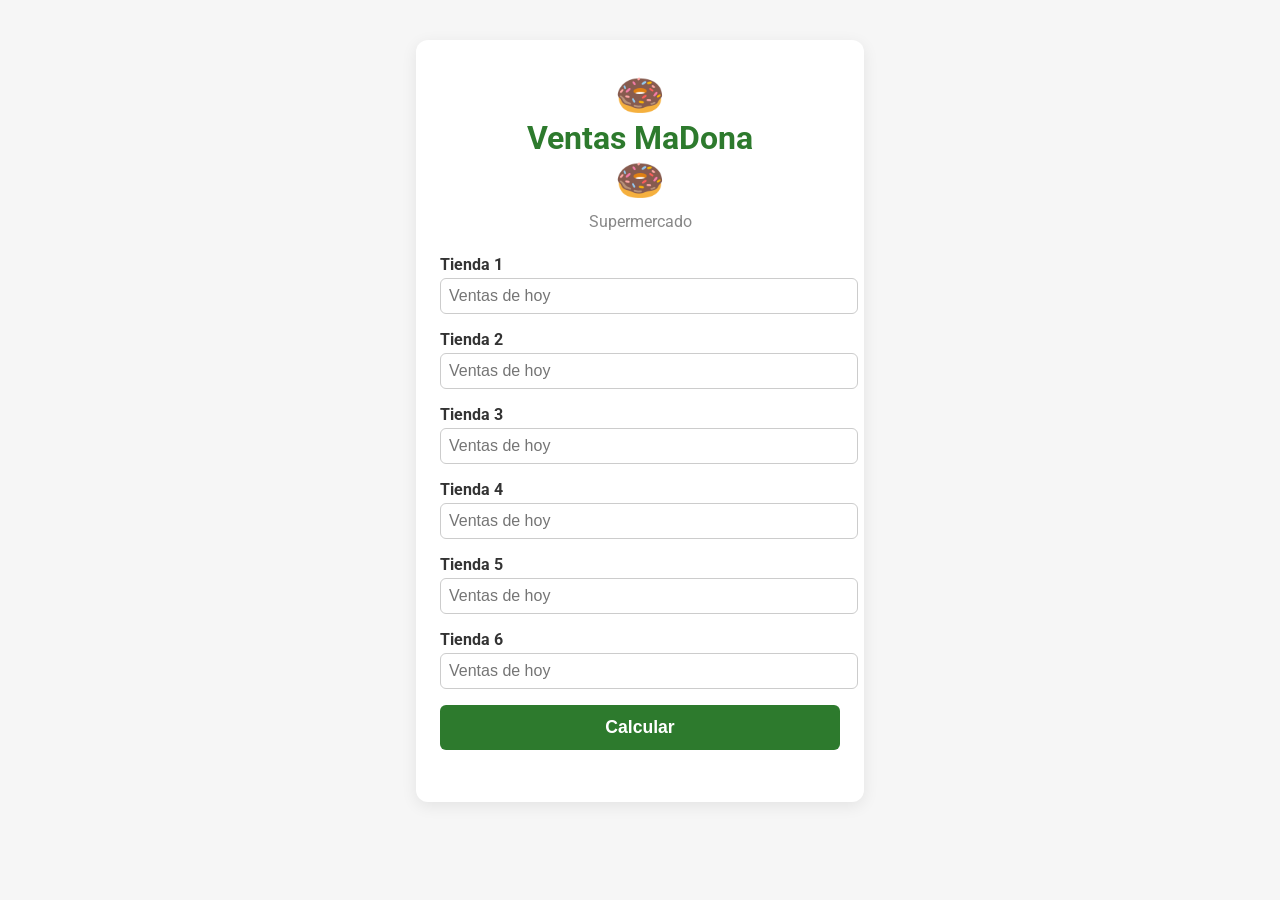
<file: version 1/index.html>
<!DOCTYPE html>
<html lang="es">

<head>
    <meta charset="UTF-8">
    <title>Ventas MaDona Supermercado</title>
    <link href="https://fonts.googleapis.com/css?family=Roboto:400,700&display=swap" rel="stylesheet">
    <style>
        body {
            background: #f6f6f6;
            font-family: 'Roboto', Arial, sans-serif;
            margin: 0;
            padding: 0;
        }

        .container {
            max-width: 400px;
            margin: 40px auto;
            background: #fff;
            border-radius: 12px;
            box-shadow: 0 4px 16px rgba(0, 0, 0, 0.08);
            padding: 32px 24px;
        }

        .header {
            text-align: center;
            margin-bottom: 24px;
        }

        .header h1 {
            font-size: 2rem;
            color: #2d7a2d;
            margin: 0;
        }

        .header span {
            font-size: 2.5rem;
        }

        .ventas-form label {
            font-weight: 700;
            color: #333;
        }

        .ventas-form input[type="number"] {
            width: 100%;
            padding: 8px;
            margin-top: 4px;
            margin-bottom: 16px;
            border: 1px solid #ccc;
            border-radius: 6px;
            font-size: 1rem;
        }

        .ventas-form button {
            width: 100%;
            background: #2d7a2d;
            color: #fff;
            border: none;
            padding: 12px;
            border-radius: 6px;
            font-size: 1.1rem;
            font-weight: bold;
            cursor: pointer;
            transition: background 0.2s;
        }

        .ventas-form button:hover {
            background: #256025;
        }

        #parrafoSalida {
            margin-top: 20px;
            font-size: 1.1rem;
            color: #2d7a2d;
            text-align: center;
        }
    </style>
    <script src="misScripts.js"></script>
</head>

<body>
    <div class="container">
        <div class="header">
            <span>&#127849;</span>
            <h1>Ventas MaDona</h1>
            <span>&#127849;</span>
            <p style="color:#888; margin-top:8px;">Supermercado</p>
        </div>
        <form class="ventas-form" onsubmit="event.preventDefault(); calcular();">
            <label for="ventasTienda1">Tienda 1</label>
            <input type="number" id="ventasTienda1" min="0" placeholder="Ventas de hoy">

            <label for="ventasTienda2">Tienda 2</label>
            <input type="number" id="ventasTienda2" min="0" placeholder="Ventas de hoy">

            <label for="ventasTienda3">Tienda 3</label>
            <input type="number" id="ventasTienda3" min="0" placeholder="Ventas de hoy">

            <label for="ventasTienda4">Tienda 4</label>
            <input type="number" id="ventasTienda4" min="0" placeholder="Ventas de hoy">

            <label for="ventasTienda5">Tienda 5</label>
            <input type="number" id="ventasTienda5" min="0" placeholder="Ventas de hoy">

            <label for="ventasTienda6">Tienda 6</label>
            <input type="number" id="ventasTienda6" min="0" placeholder="Ventas de hoy">

            <button type="submit">Calcular</button>
        </form>
        <div id="parrafoSalida"></div>
    </div>
</body>

</html>
</file>
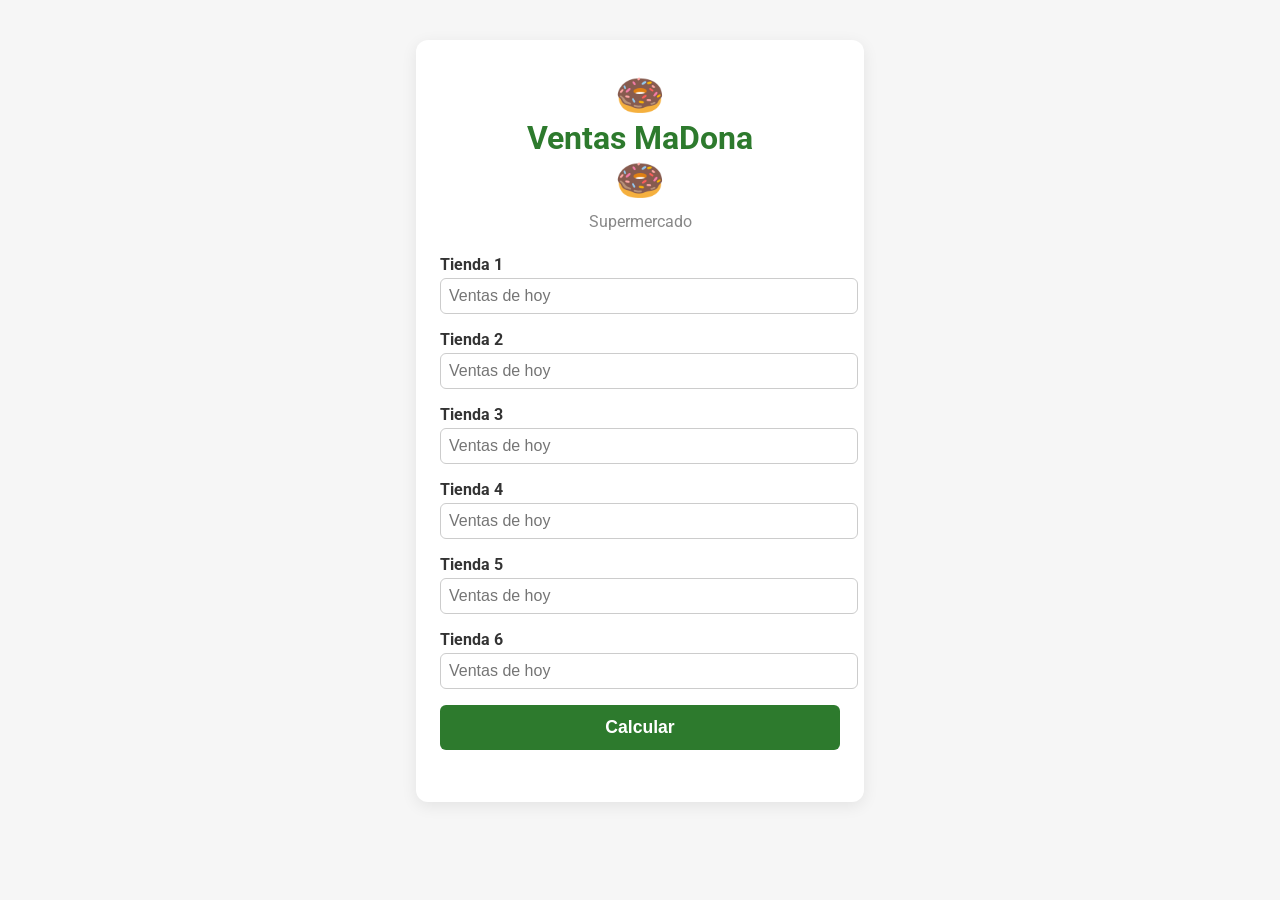
<file: version 2/index.html>
<!DOCTYPE html>
<html lang="es">

<head>
    <meta charset="UTF-8">
    <title>Venta de Donuts - MaDona Supermercado</title>
    <link href="https://fonts.googleapis.com/css?family=Roboto:400,700&display=swap" rel="stylesheet">
    <style>
        body {
            background: #f6f6f6;
            font-family: 'Roboto', Arial, sans-serif;
            margin: 0;
            padding: 0;
        }

        .container {
            max-width: 400px;
            margin: 40px auto;
            background: #fff;
            border-radius: 12px;
            box-shadow: 0 4px 16px rgba(0, 0, 0, 0.08);
            padding: 32px 24px;
        }

        .header {
            text-align: center;
            margin-bottom: 24px;
        }

        .header h1 {
            font-size: 2rem;
            color: #2d7a2d;
            margin: 0;
        }

        .header span {
            font-size: 2.5rem;
        }

        label {
            font-weight: 700;
            color: #333;
        }

        input[type="number"] {
            width: 100%;
            padding: 8px;
            margin-top: 4px;
            margin-bottom: 16px;
            border: 1px solid #ccc;
            border-radius: 6px;
            font-size: 1rem;
        }

        button {
            width: 100%;
            background: #2d7a2d;
            color: #fff;
            border: none;
            padding: 12px;
            border-radius: 6px;
            font-size: 1.1rem;
            font-weight: bold;
            cursor: pointer;
            transition: background 0.2s;
        }

        button:hover {
            background: #256025;
        }

        #parrafoSalida {
            margin-top: 20px;
            font-size: 1.1rem;
            color: #2d7a2d;
            text-align: center;
        }
    </style>
    <script src="misScripts.js"></script>
</head>

<body>
    <div class="container">
        <div class="header">
            <span>&#127849;</span>
            <h1>Ventas MaDona</h1>
            <span>&#127849;</span>
            <p style="color:#888; margin-top:8px;">Supermercado</p>
        </div>
        <form onsubmit="event.preventDefault(); calcular();">
            <label for="ventasTienda1">Tienda 1</label>
            <input type="number" id="ventasTienda1" min="0" placeholder="Ventas de hoy">

            <label for="ventasTienda2">Tienda 2</label>
            <input type="number" id="ventasTienda2" min="0" placeholder="Ventas de hoy">

            <label for="ventasTienda3">Tienda 3</label>
            <input type="number" id="ventasTienda3" min="0" placeholder="Ventas de hoy">

            <label for="ventasTienda4">Tienda 4</label>
            <input type="number" id="ventasTienda4" min="0" placeholder="Ventas de hoy">

            <label for="ventasTienda5">Tienda 5</label>
            <input type="number" id="ventasTienda5" min="0" placeholder="Ventas de hoy">

            <label for="ventasTienda6">Tienda 6</label>
            <input type="number" id="ventasTienda6" min="0" placeholder="Ventas de hoy">

            <button type="submit">Calcular</button>
        </form>
        <div id="parrafoSalida"></div>
    </div>
</body>

</html>
</file>
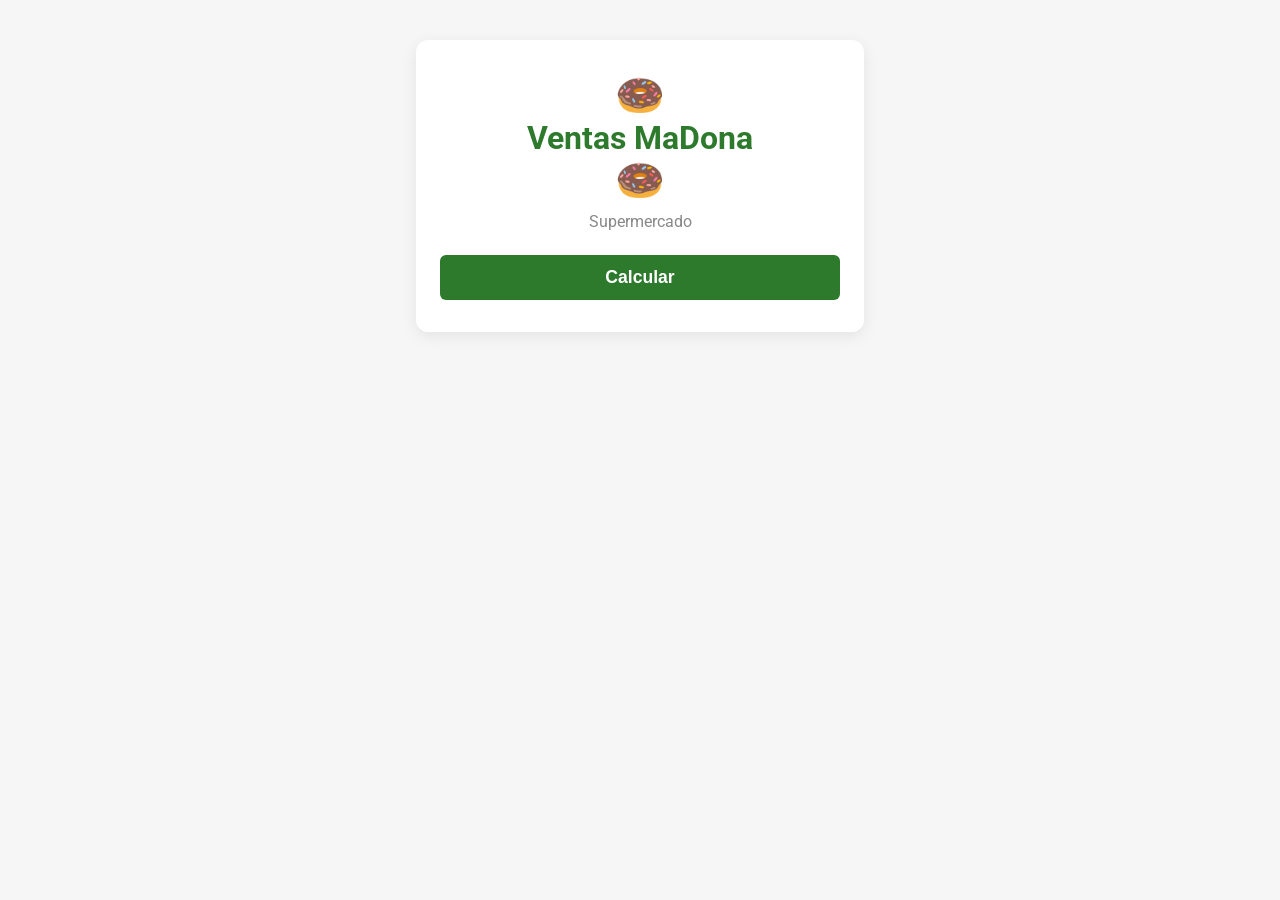
<file: version 3/index.html>
<!DOCTYPE html>
<html lang="es">

<head>
    <meta charset="UTF-8">
    <title>Venta de Donuts - MaDona Supermercado</title>
    <link href="https://fonts.googleapis.com/css?family=Roboto:400,700&display=swap" rel="stylesheet">
    <style>
        body {
            background: #f6f6f6;
            font-family: 'Roboto', Arial, sans-serif;
            margin: 0;
            padding: 0;
        }

        .container {
            max-width: 400px;
            margin: 40px auto;
            background: #fff;
            border-radius: 12px;
            box-shadow: 0 4px 16px rgba(0, 0, 0, 0.08);
            padding: 32px 24px;
        }

        .header {
            text-align: center;
            margin-bottom: 24px;
        }

        .header h1 {
            font-size: 2rem;
            color: #2d7a2d;
            margin: 0;
        }

        .header span {
            font-size: 2.5rem;
        }

        label {
            font-weight: 700;
            color: #333;
        }

        input[type="number"] {
            width: 100%;
            padding: 8px;
            margin-top: 4px;
            margin-bottom: 16px;
            border: 1px solid #ccc;
            border-radius: 6px;
            font-size: 1rem;
        }

        button {
            width: 100%;
            background: #2d7a2d;
            color: #fff;
            border: none;
            padding: 12px;
            border-radius: 6px;
            font-size: 1.1rem;
            font-weight: bold;
            cursor: pointer;
            transition: background 0.2s;
        }

        button:hover {
            background: #256025;
        }

        #parrafoSalida {
            margin-top: 20px;
            font-size: 1.1rem;
            color: #2d7a2d;
            text-align: center;
        }
    </style>
    <script src="misScripts.js"></script>
</head>

<body>
    <div class="container">
        <div class="header">
            <span>&#127849;</span>
            <h1>Ventas MaDona</h1>
            <span>&#127849;</span>
            <p style="color:#888; margin-top:8px;">Supermercado</p>
        </div>
        <div id="itemsTiendas"></div>
        <div id="parrafoSalida"></div>
        <button onclick="calcular()">Calcular</button>
    </div>
</body>

</html>
</file>
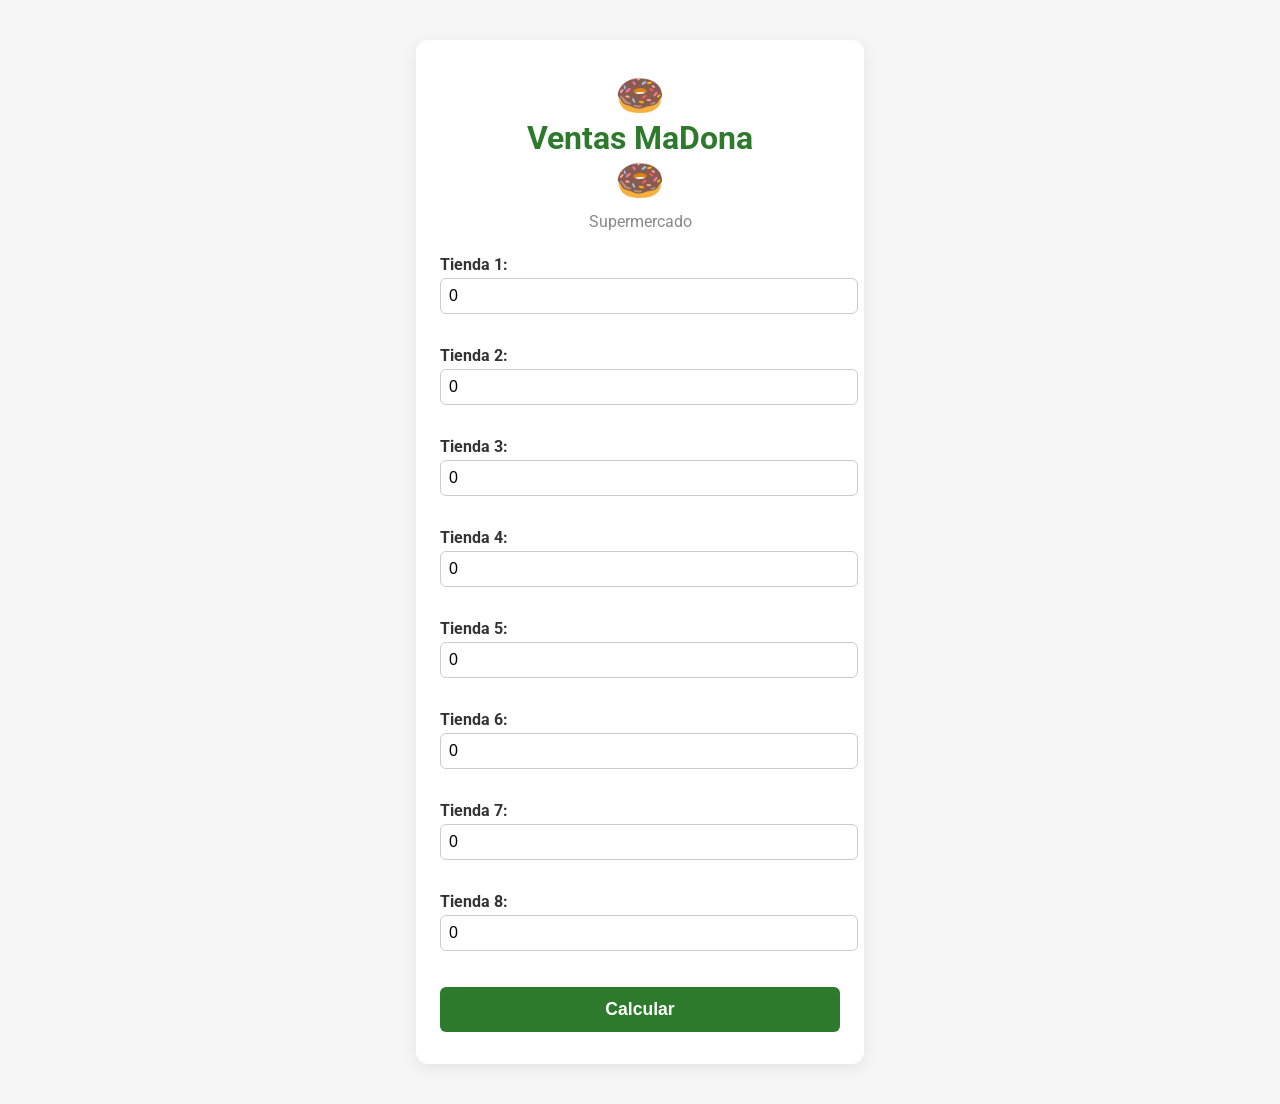
<file: version 4/index.html>
<!DOCTYPE html>
<html lang="es">

<head>
    <meta charset="UTF-8">
    <title>Venta de Donuts - MaDona Supermercado</title>
    <link href="https://fonts.googleapis.com/css?family=Roboto:400,700&display=swap" rel="stylesheet">
    <style>
        body {
            background: #f6f6f6;
            font-family: 'Roboto', Arial, sans-serif;
            margin: 0;
            padding: 0;
        }

        .container {
            max-width: 400px;
            margin: 40px auto;
            background: #fff;
            border-radius: 12px;
            box-shadow: 0 4px 16px rgba(0, 0, 0, 0.08);
            padding: 32px 24px;
        }

        .header {
            text-align: center;
            margin-bottom: 24px;
        }

        .header h1 {
            font-size: 2rem;
            color: #2d7a2d;
            margin: 0;
        }

        .header span {
            font-size: 2.5rem;
        }

        label {
            font-weight: 700;
            color: #333;
        }

        input[type="number"] {
            width: 100%;
            padding: 8px;
            margin-top: 4px;
            margin-bottom: 16px;
            border: 1px solid #ccc;
            border-radius: 6px;
            font-size: 1rem;
        }

        button {
            width: 100%;
            background: #2d7a2d;
            color: #fff;
            border: none;
            padding: 12px;
            border-radius: 6px;
            font-size: 1.1rem;
            font-weight: bold;
            cursor: pointer;
            transition: background 0.2s;
        }

        button:hover {
            background: #256025;
        }

        #parrafoSalida {
            margin-top: 20px;
            font-size: 1.1rem;
            color: #2d7a2d;
            text-align: center;
        }
    </style>
    <script src="misScripts.js"></script>
</head>

<body onload="crearTiendas('itemsTiendas', 0, 8)">
    <div class="container">
        <div class="header">
            <span>&#127849;</span>
            <h1>Ventas MaDona</h1>
            <span>&#127849;</span>
            <p style="color:#888; margin-top:8px;">Supermercado</p>
        </div>
        <div id="itemsTiendas"></div>
        <div id="parrafoSalida"></div>
        <button onclick="calcular()">Calcular</button>
    </div>
</body>

</html>
</file>
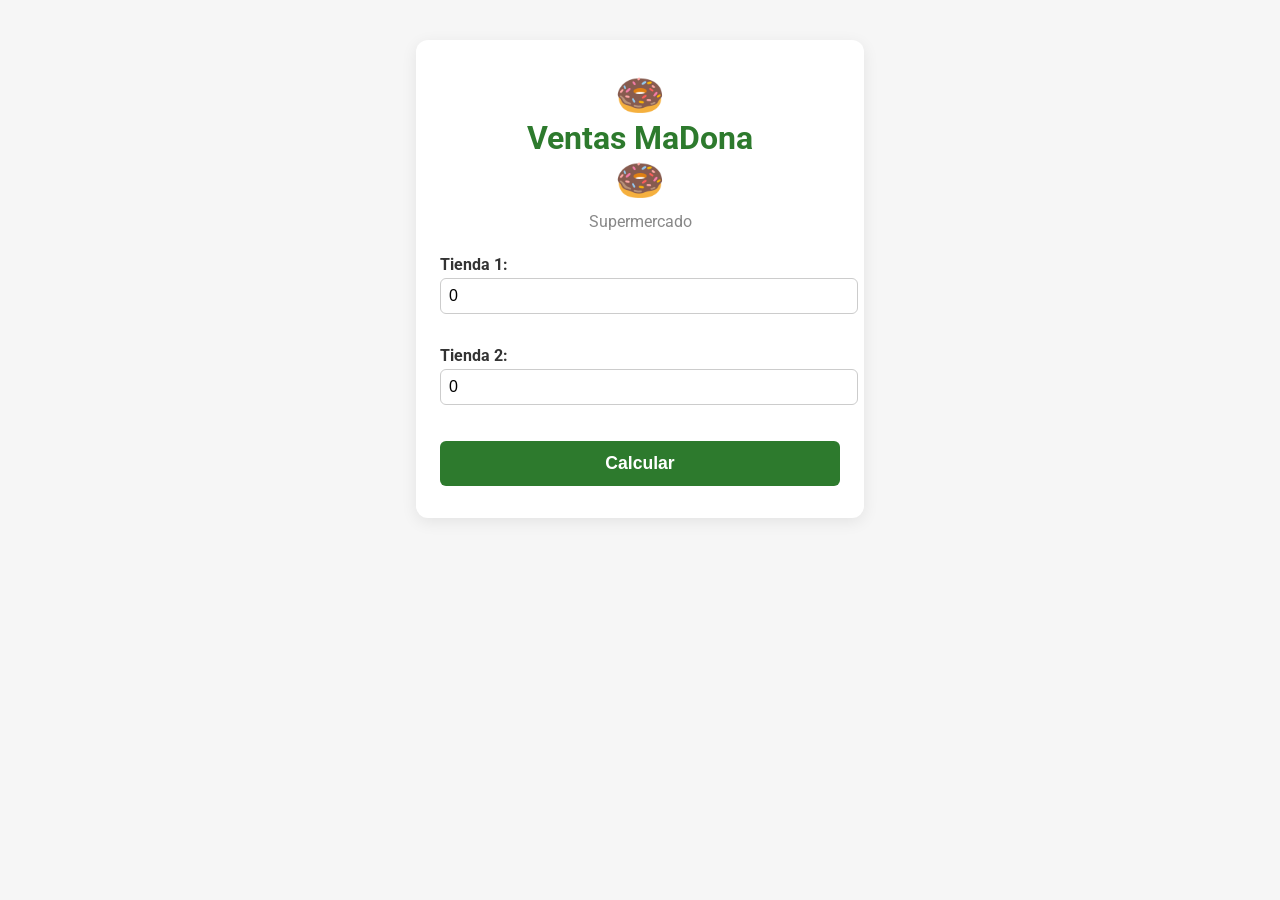
<file: version 5/index.html>
<!DOCTYPE html>
<html lang="es">

<head>
    <meta charset="UTF-8">
    <title>Venta de Donuts - MaDona Supermercado</title>
    <link href="https://fonts.googleapis.com/css?family=Roboto:400,700&display=swap" rel="stylesheet">
    <style>
        body {
            background: #f6f6f6;
            font-family: 'Roboto', Arial, sans-serif;
            margin: 0;
            padding: 0;
        }

        .container {
            max-width: 400px;
            margin: 40px auto;
            background: #fff;
            border-radius: 12px;
            box-shadow: 0 4px 16px rgba(0, 0, 0, 0.08);
            padding: 32px 24px;
        }

        .header {
            text-align: center;
            margin-bottom: 24px;
        }

        .header h1 {
            font-size: 2rem;
            color: #2d7a2d;
            margin: 0;
        }

        .header span {
            font-size: 2.5rem;
        }

        label {
            font-weight: 700;
            color: #333;
        }

        input[type="number"] {
            width: 100%;
            padding: 8px;
            margin-top: 4px;
            margin-bottom: 16px;
            border: 1px solid #ccc;
            border-radius: 6px;
            font-size: 1rem;
        }

        button {
            width: 100%;
            background: #2d7a2d;
            color: #fff;
            border: none;
            padding: 12px;
            border-radius: 6px;
            font-size: 1.1rem;
            font-weight: bold;
            cursor: pointer;
            transition: background 0.2s;
        }

        button:hover {
            background: #256025;
        }

        #parrafoSalida {
            margin-top: 20px;
            font-size: 1.1rem;
            color: #2d7a2d;
            text-align: center;
        }
    </style>
    <script src="misScripts.js"></script>
</head>

<body onload="crearTiendas('itemsTiendas', 0, 2)">
    <div class="container">
        <div class="header">
            <span>&#127849;</span>
            <h1>Ventas MaDona</h1>
            <span>&#127849;</span>
            <p style="color:#888; margin-top:8px;">Supermercado</p>
        </div>
        <div id="itemsTiendas"></div>
        <div id="parrafoSalida"></div>
        <button onclick="calcular()">Calcular</button>
    </div>
</body>

</html>
</file>
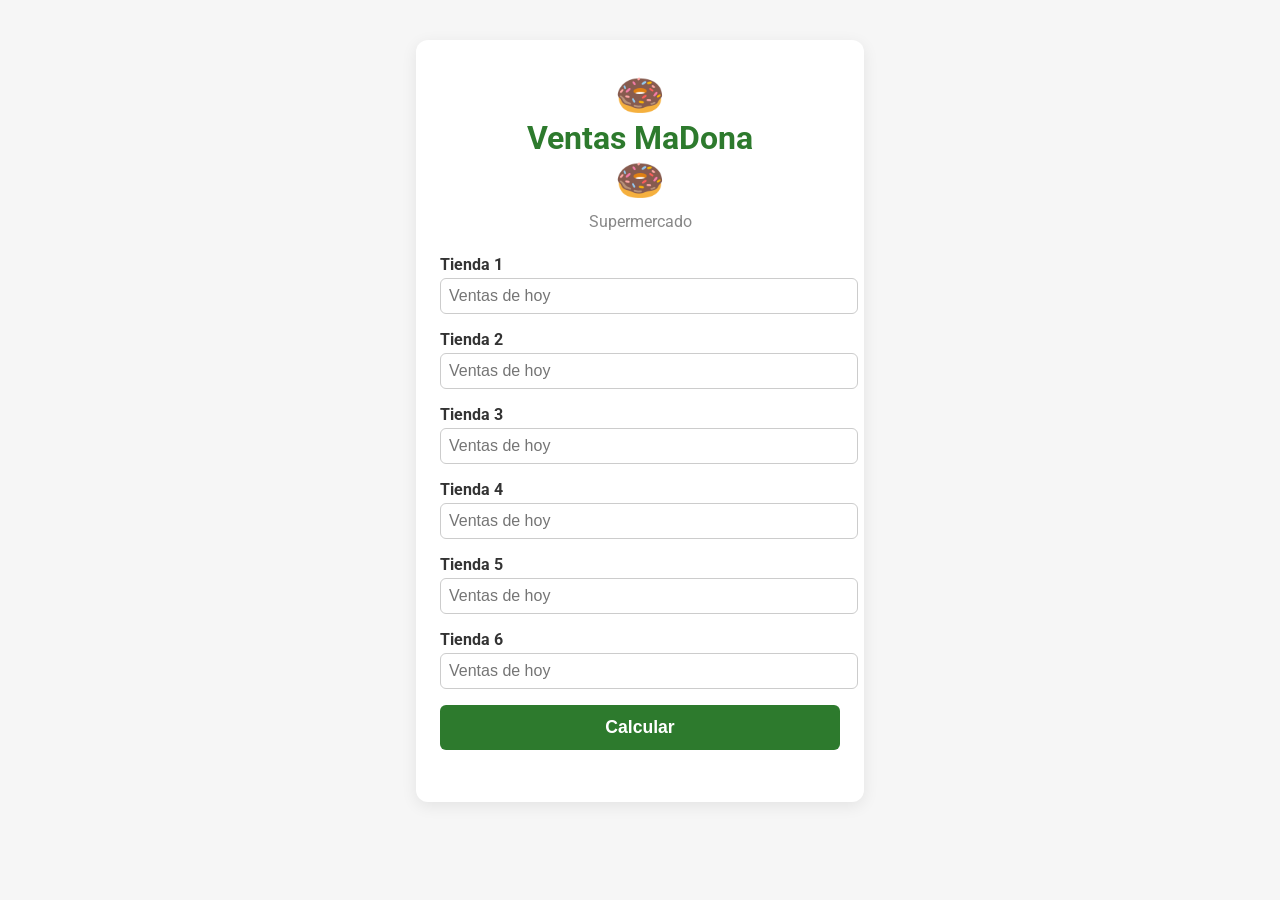
<file: proyecto 7/version 1/index.html>
<!DOCTYPE html>
<html lang="es">

<head>
    <meta name="viewport" content="width=device-width, initial-scale=1.0">
    <meta charset="UTF-8">
    <title>Ventas MaDona Supermercado</title>
    <link href="https://fonts.googleapis.com/css?family=Roboto:400,700&display=swap" rel="stylesheet">
    <style>
        body {
            background: #f6f6f6;
            font-family: 'Roboto', Arial, sans-serif;
            margin: 0;
            padding: 0;
        }

        .container {
            max-width: 400px;
            margin: 40px auto;
            background: #fff;
            border-radius: 12px;
            box-shadow: 0 4px 16px rgba(0, 0, 0, 0.08);
            padding: 32px 24px;
        }

        .header {
            text-align: center;
            margin-bottom: 24px;
        }

        .header h1 {
            font-size: 2rem;
            color: #2d7a2d;
            margin: 0;
        }

        .header span {
            font-size: 2.5rem;
        }

        .ventas-form label {
            font-weight: 700;
            color: #333;
        }

        .ventas-form input[type="number"] {
            width: 100%;
            padding: 8px;
            margin-top: 4px;
            margin-bottom: 16px;
            border: 1px solid #ccc;
            border-radius: 6px;
            font-size: 1rem;
        }

        .ventas-form button {
            width: 100%;
            background: #2d7a2d;
            color: #fff;
            border: none;
            padding: 12px;
            border-radius: 6px;
            font-size: 1.1rem;
            font-weight: bold;
            cursor: pointer;
            transition: background 0.2s;
        }

        .ventas-form button:hover {
            background: #256025;
        }

        #parrafoSalida {
            margin-top: 20px;
            font-size: 1.1rem;
            color: #2d7a2d;
            text-align: center;
        }
    </style>
    <script src="misScripts.js"></script>

    <style>
        /* Mobile Responsive */
        @media (max-width: 600px) {
            body { padding: 10px !important; }
            .container, main, table { width: 100% !important; max-width: 100% !important; box-sizing: border-box !important; }
            input, select, button { min-height: 44px !important; font-size: 16px !important; }
            .header h1 { font-size: 1.5rem !important; }
        }
    </style>
</head>

<body>
    <div class="container">
        <div class="header">
            <span>&#127849;</span>
            <h1>Ventas MaDona</h1>
            <span>&#127849;</span>
            <p style="color:#888; margin-top:8px;">Supermercado</p>
        </div>
        <form class="ventas-form" onsubmit="event.preventDefault(); calcular();">
            <label for="ventasTienda1">Tienda 1</label>
            <input type="number" id="ventasTienda1" min="0" placeholder="Ventas de hoy">

            <label for="ventasTienda2">Tienda 2</label>
            <input type="number" id="ventasTienda2" min="0" placeholder="Ventas de hoy">

            <label for="ventasTienda3">Tienda 3</label>
            <input type="number" id="ventasTienda3" min="0" placeholder="Ventas de hoy">

            <label for="ventasTienda4">Tienda 4</label>
            <input type="number" id="ventasTienda4" min="0" placeholder="Ventas de hoy">

            <label for="ventasTienda5">Tienda 5</label>
            <input type="number" id="ventasTienda5" min="0" placeholder="Ventas de hoy">

            <label for="ventasTienda6">Tienda 6</label>
            <input type="number" id="ventasTienda6" min="0" placeholder="Ventas de hoy">

            <button type="submit">Calcular</button>
        </form>
        <div id="parrafoSalida"></div>
    </div>
</body>

</html>
</file>
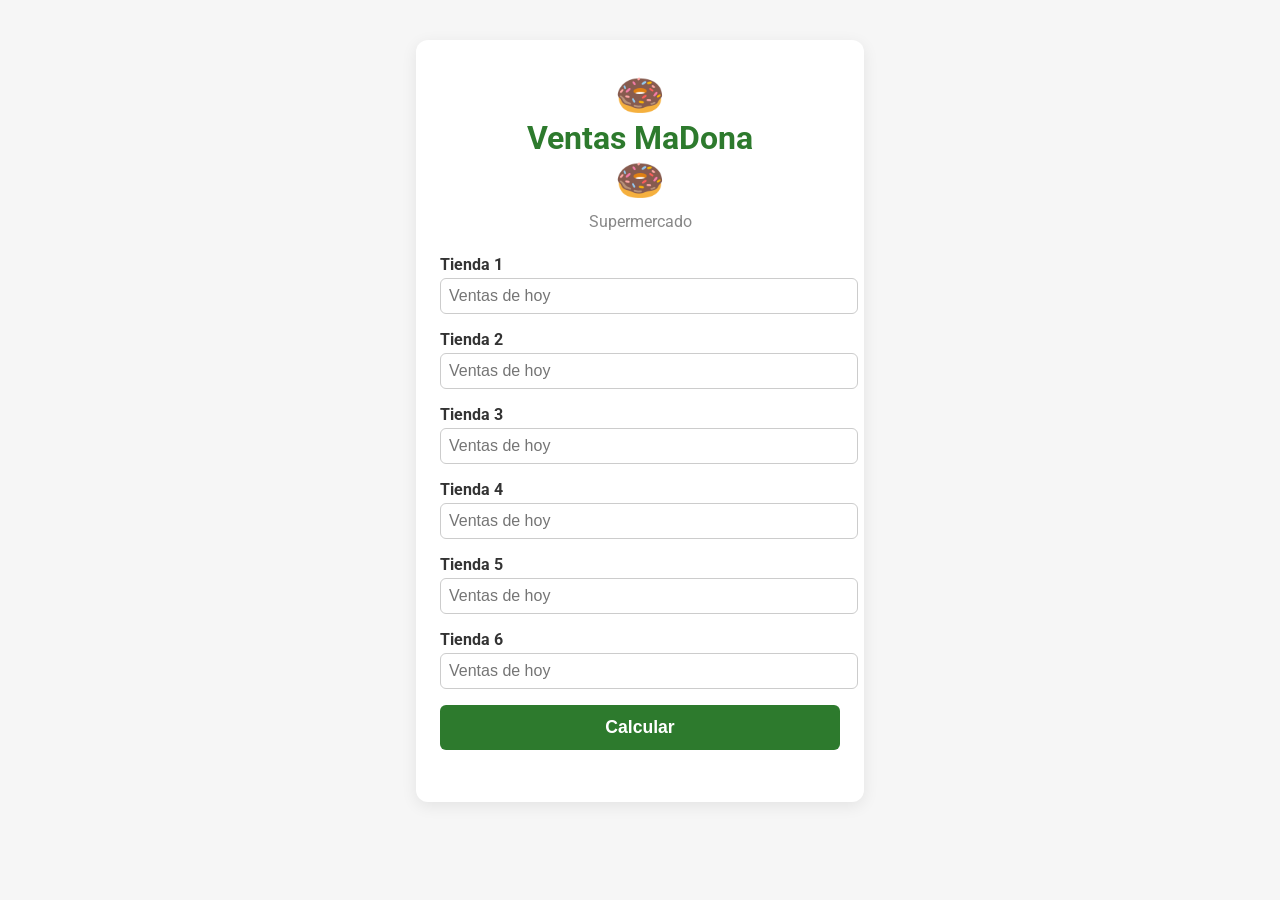
<file: proyecto 7/version 2/index.html>
<!DOCTYPE html>
<html lang="es">

<head>
    <meta name="viewport" content="width=device-width, initial-scale=1.0">
    <meta charset="UTF-8">
    <title>Venta de Donuts - MaDona Supermercado</title>
    <link href="https://fonts.googleapis.com/css?family=Roboto:400,700&display=swap" rel="stylesheet">
    <style>
        body {
            background: #f6f6f6;
            font-family: 'Roboto', Arial, sans-serif;
            margin: 0;
            padding: 0;
        }

        .container {
            max-width: 400px;
            margin: 40px auto;
            background: #fff;
            border-radius: 12px;
            box-shadow: 0 4px 16px rgba(0, 0, 0, 0.08);
            padding: 32px 24px;
        }

        .header {
            text-align: center;
            margin-bottom: 24px;
        }

        .header h1 {
            font-size: 2rem;
            color: #2d7a2d;
            margin: 0;
        }

        .header span {
            font-size: 2.5rem;
        }

        label {
            font-weight: 700;
            color: #333;
        }

        input[type="number"] {
            width: 100%;
            padding: 8px;
            margin-top: 4px;
            margin-bottom: 16px;
            border: 1px solid #ccc;
            border-radius: 6px;
            font-size: 1rem;
        }

        button {
            width: 100%;
            background: #2d7a2d;
            color: #fff;
            border: none;
            padding: 12px;
            border-radius: 6px;
            font-size: 1.1rem;
            font-weight: bold;
            cursor: pointer;
            transition: background 0.2s;
        }

        button:hover {
            background: #256025;
        }

        #parrafoSalida {
            margin-top: 20px;
            font-size: 1.1rem;
            color: #2d7a2d;
            text-align: center;
        }
    </style>
    <script src="misScripts.js"></script>

    <style>
        /* Mobile Responsive */
        @media (max-width: 600px) {
            body { padding: 10px !important; }
            .container, main, table { width: 100% !important; max-width: 100% !important; box-sizing: border-box !important; }
            input, select, button { min-height: 44px !important; font-size: 16px !important; }
            .header h1 { font-size: 1.5rem !important; }
        }
    </style>
</head>

<body>
    <div class="container">
        <div class="header">
            <span>&#127849;</span>
            <h1>Ventas MaDona</h1>
            <span>&#127849;</span>
            <p style="color:#888; margin-top:8px;">Supermercado</p>
        </div>
        <form onsubmit="event.preventDefault(); calcular();">
            <label for="ventasTienda1">Tienda 1</label>
            <input type="number" id="ventasTienda1" min="0" placeholder="Ventas de hoy">

            <label for="ventasTienda2">Tienda 2</label>
            <input type="number" id="ventasTienda2" min="0" placeholder="Ventas de hoy">

            <label for="ventasTienda3">Tienda 3</label>
            <input type="number" id="ventasTienda3" min="0" placeholder="Ventas de hoy">

            <label for="ventasTienda4">Tienda 4</label>
            <input type="number" id="ventasTienda4" min="0" placeholder="Ventas de hoy">

            <label for="ventasTienda5">Tienda 5</label>
            <input type="number" id="ventasTienda5" min="0" placeholder="Ventas de hoy">

            <label for="ventasTienda6">Tienda 6</label>
            <input type="number" id="ventasTienda6" min="0" placeholder="Ventas de hoy">

            <button type="submit">Calcular</button>
        </form>
        <div id="parrafoSalida"></div>
    </div>
</body>

</html>
</file>
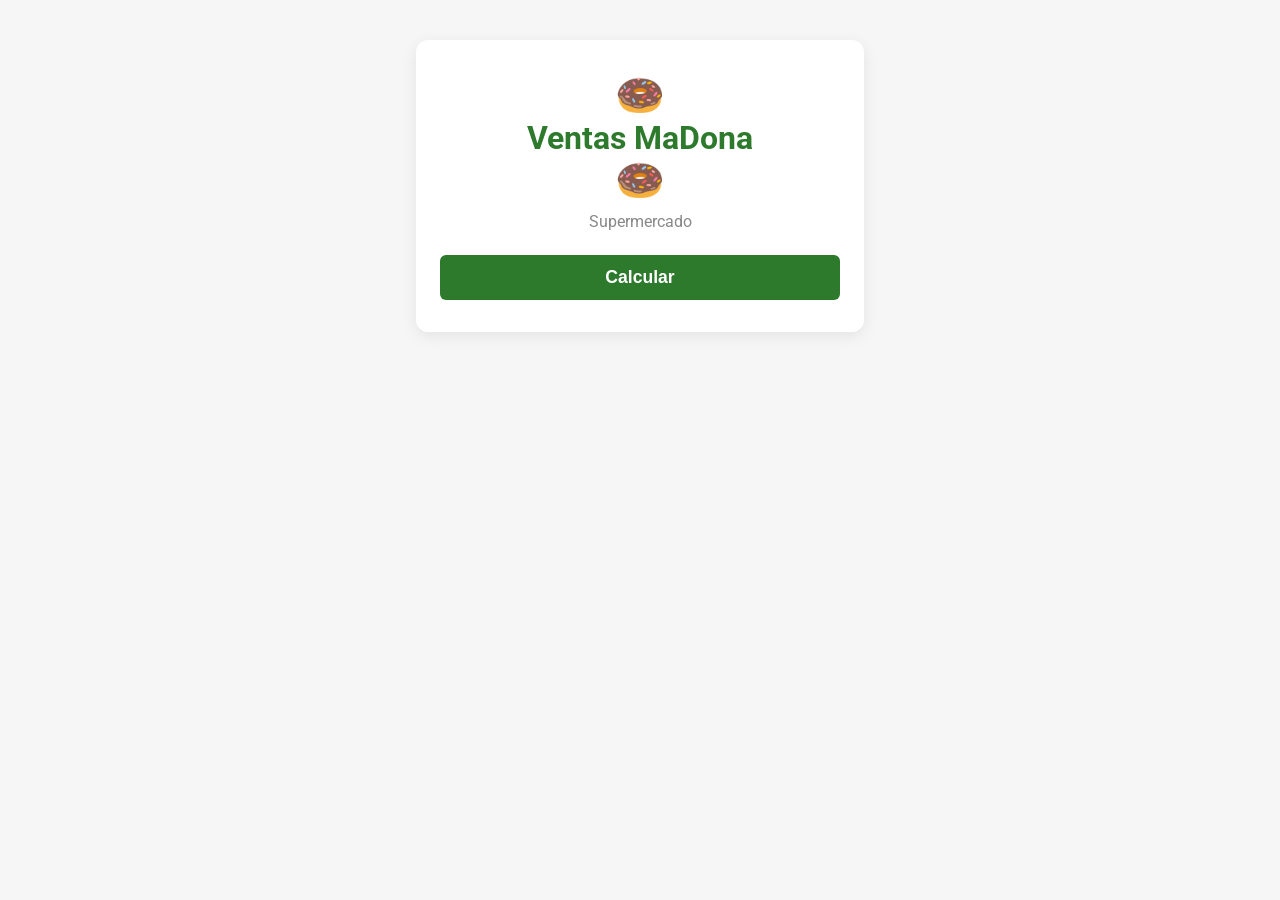
<file: proyecto 7/version 3/index.html>
<!DOCTYPE html>
<html lang="es">

<head>
    <meta name="viewport" content="width=device-width, initial-scale=1.0">
    <meta charset="UTF-8">
    <title>Venta de Donuts - MaDona Supermercado</title>
    <link href="https://fonts.googleapis.com/css?family=Roboto:400,700&display=swap" rel="stylesheet">
    <style>
        body {
            background: #f6f6f6;
            font-family: 'Roboto', Arial, sans-serif;
            margin: 0;
            padding: 0;
        }

        .container {
            max-width: 400px;
            margin: 40px auto;
            background: #fff;
            border-radius: 12px;
            box-shadow: 0 4px 16px rgba(0, 0, 0, 0.08);
            padding: 32px 24px;
        }

        .header {
            text-align: center;
            margin-bottom: 24px;
        }

        .header h1 {
            font-size: 2rem;
            color: #2d7a2d;
            margin: 0;
        }

        .header span {
            font-size: 2.5rem;
        }

        label {
            font-weight: 700;
            color: #333;
        }

        input[type="number"] {
            width: 100%;
            padding: 8px;
            margin-top: 4px;
            margin-bottom: 16px;
            border: 1px solid #ccc;
            border-radius: 6px;
            font-size: 1rem;
        }

        button {
            width: 100%;
            background: #2d7a2d;
            color: #fff;
            border: none;
            padding: 12px;
            border-radius: 6px;
            font-size: 1.1rem;
            font-weight: bold;
            cursor: pointer;
            transition: background 0.2s;
        }

        button:hover {
            background: #256025;
        }

        #parrafoSalida {
            margin-top: 20px;
            font-size: 1.1rem;
            color: #2d7a2d;
            text-align: center;
        }
    </style>
    <script src="misScripts.js"></script>

    <style>
        /* Mobile Responsive */
        @media (max-width: 600px) {
            body { padding: 10px !important; }
            .container, main, table { width: 100% !important; max-width: 100% !important; box-sizing: border-box !important; }
            input, select, button { min-height: 44px !important; font-size: 16px !important; }
            .header h1 { font-size: 1.5rem !important; }
        }
    </style>
</head>

<body>
    <div class="container">
        <div class="header">
            <span>&#127849;</span>
            <h1>Ventas MaDona</h1>
            <span>&#127849;</span>
            <p style="color:#888; margin-top:8px;">Supermercado</p>
        </div>
        <div id="itemsTiendas"></div>
        <div id="parrafoSalida"></div>
        <button onclick="calcular()">Calcular</button>
    </div>
</body>

</html>
</file>
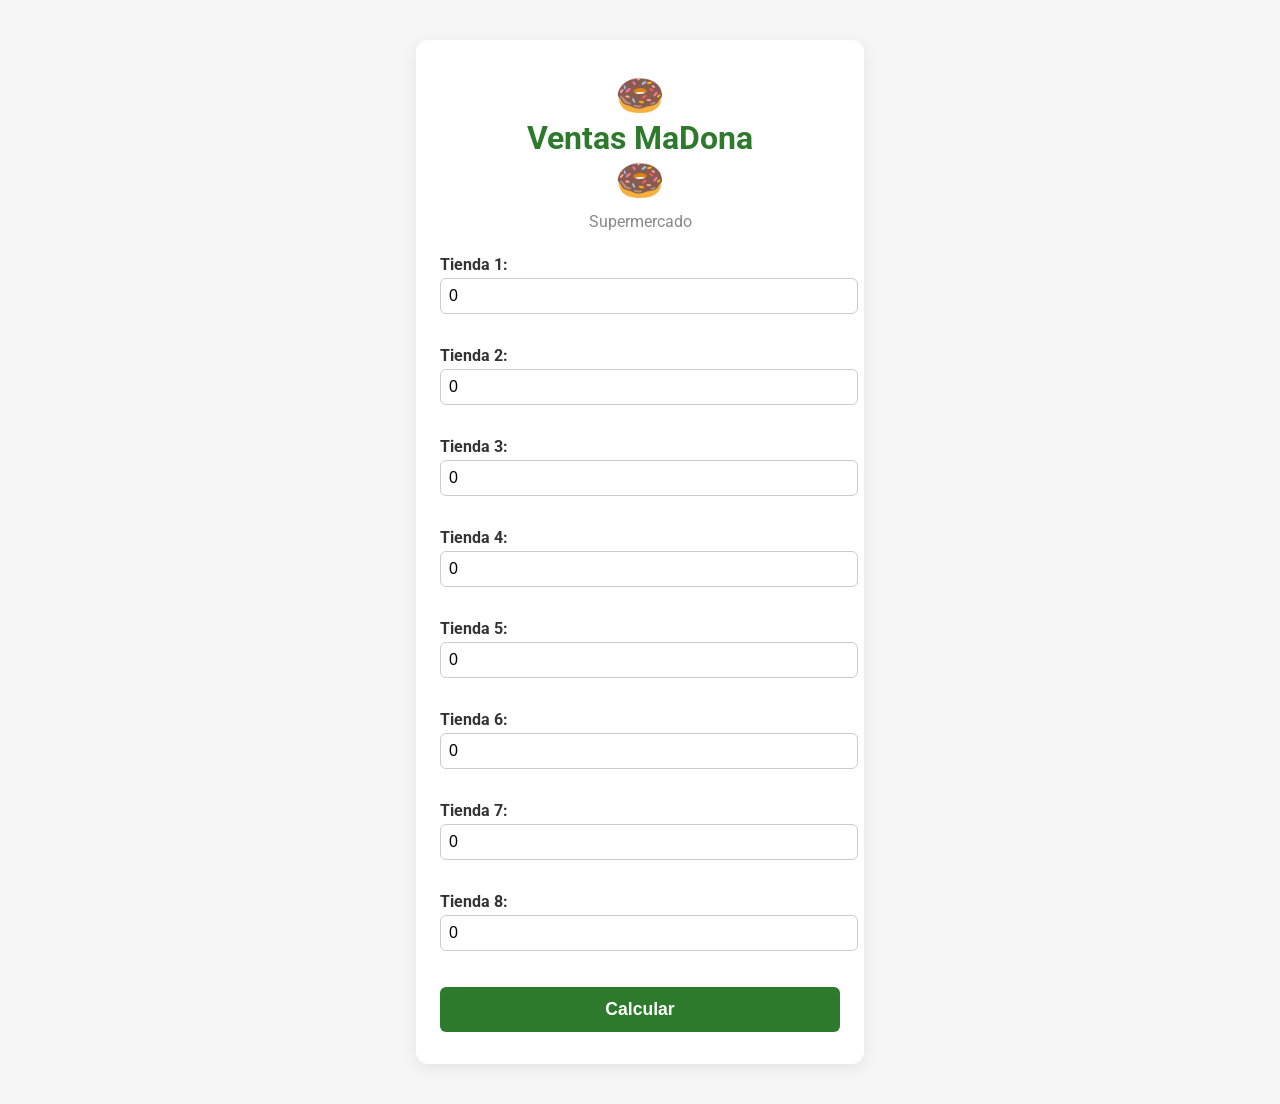
<file: proyecto 7/version 4/index.html>
<!DOCTYPE html>
<html lang="es">

<head>
    <meta name="viewport" content="width=device-width, initial-scale=1.0">
    <meta charset="UTF-8">
    <title>Venta de Donuts - MaDona Supermercado</title>
    <link href="https://fonts.googleapis.com/css?family=Roboto:400,700&display=swap" rel="stylesheet">
    <style>
        body {
            background: #f6f6f6;
            font-family: 'Roboto', Arial, sans-serif;
            margin: 0;
            padding: 0;
        }

        .container {
            max-width: 400px;
            margin: 40px auto;
            background: #fff;
            border-radius: 12px;
            box-shadow: 0 4px 16px rgba(0, 0, 0, 0.08);
            padding: 32px 24px;
        }

        .header {
            text-align: center;
            margin-bottom: 24px;
        }

        .header h1 {
            font-size: 2rem;
            color: #2d7a2d;
            margin: 0;
        }

        .header span {
            font-size: 2.5rem;
        }

        label {
            font-weight: 700;
            color: #333;
        }

        input[type="number"] {
            width: 100%;
            padding: 8px;
            margin-top: 4px;
            margin-bottom: 16px;
            border: 1px solid #ccc;
            border-radius: 6px;
            font-size: 1rem;
        }

        button {
            width: 100%;
            background: #2d7a2d;
            color: #fff;
            border: none;
            padding: 12px;
            border-radius: 6px;
            font-size: 1.1rem;
            font-weight: bold;
            cursor: pointer;
            transition: background 0.2s;
        }

        button:hover {
            background: #256025;
        }

        #parrafoSalida {
            margin-top: 20px;
            font-size: 1.1rem;
            color: #2d7a2d;
            text-align: center;
        }
    </style>
    <script src="misScripts.js"></script>

    <style>
        /* Mobile Responsive */
        @media (max-width: 600px) {
            body { padding: 10px !important; }
            .container, main, table { width: 100% !important; max-width: 100% !important; box-sizing: border-box !important; }
            input, select, button { min-height: 44px !important; font-size: 16px !important; }
            .header h1 { font-size: 1.5rem !important; }
        }
    </style>
</head>

<body onload="crearTiendas('itemsTiendas', 0, 8)">
    <div class="container">
        <div class="header">
            <span>&#127849;</span>
            <h1>Ventas MaDona</h1>
            <span>&#127849;</span>
            <p style="color:#888; margin-top:8px;">Supermercado</p>
        </div>
        <div id="itemsTiendas"></div>
        <div id="parrafoSalida"></div>
        <button onclick="calcular()">Calcular</button>
    </div>
</body>

</html>
</file>
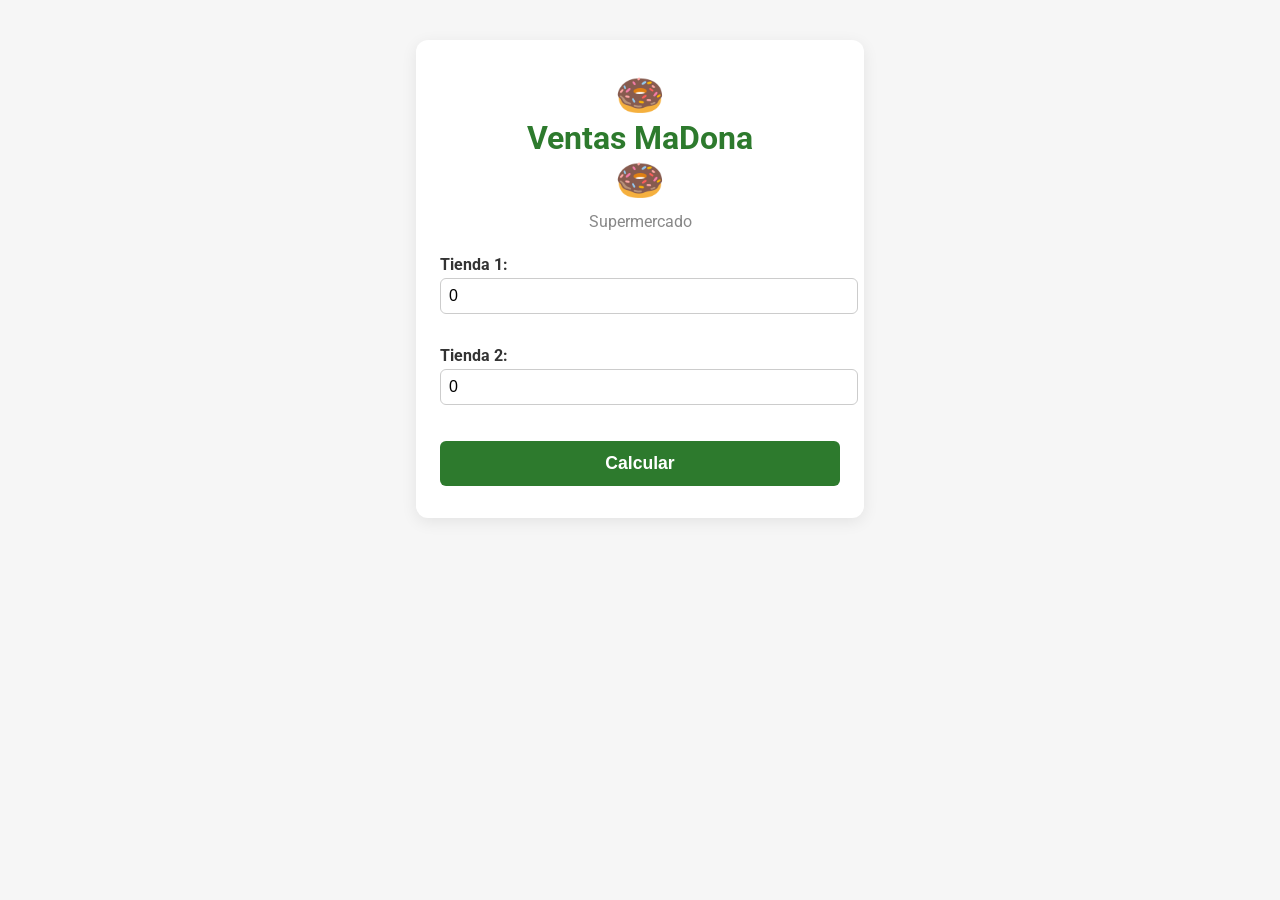
<file: proyecto 7/version 5/index.html>
<!DOCTYPE html>
<html lang="es">

<head>
    <meta name="viewport" content="width=device-width, initial-scale=1.0">
    <meta charset="UTF-8">
    <title>Venta de Donuts - MaDona Supermercado</title>
    <link href="https://fonts.googleapis.com/css?family=Roboto:400,700&display=swap" rel="stylesheet">
    <style>
        body {
            background: #f6f6f6;
            font-family: 'Roboto', Arial, sans-serif;
            margin: 0;
            padding: 0;
        }

        .container {
            max-width: 400px;
            margin: 40px auto;
            background: #fff;
            border-radius: 12px;
            box-shadow: 0 4px 16px rgba(0, 0, 0, 0.08);
            padding: 32px 24px;
        }

        .header {
            text-align: center;
            margin-bottom: 24px;
        }

        .header h1 {
            font-size: 2rem;
            color: #2d7a2d;
            margin: 0;
        }

        .header span {
            font-size: 2.5rem;
        }

        label {
            font-weight: 700;
            color: #333;
        }

        input[type="number"] {
            width: 100%;
            padding: 8px;
            margin-top: 4px;
            margin-bottom: 16px;
            border: 1px solid #ccc;
            border-radius: 6px;
            font-size: 1rem;
        }

        button {
            width: 100%;
            background: #2d7a2d;
            color: #fff;
            border: none;
            padding: 12px;
            border-radius: 6px;
            font-size: 1.1rem;
            font-weight: bold;
            cursor: pointer;
            transition: background 0.2s;
        }

        button:hover {
            background: #256025;
        }

        #parrafoSalida {
            margin-top: 20px;
            font-size: 1.1rem;
            color: #2d7a2d;
            text-align: center;
        }
    </style>
    <script src="misScripts.js"></script>

    <style>
        /* Mobile Responsive */
        @media (max-width: 600px) {
            body { padding: 10px !important; }
            .container, main, table { width: 100% !important; max-width: 100% !important; box-sizing: border-box !important; }
            input, select, button { min-height: 44px !important; font-size: 16px !important; }
            .header h1 { font-size: 1.5rem !important; }
        }
    </style>
</head>

<body onload="crearTiendas('itemsTiendas', 0, 2)">
    <div class="container">
        <div class="header">
            <span>&#127849;</span>
            <h1>Ventas MaDona</h1>
            <span>&#127849;</span>
            <p style="color:#888; margin-top:8px;">Supermercado</p>
        </div>
        <div id="itemsTiendas"></div>
        <div id="parrafoSalida"></div>
        <button onclick="calcular()">Calcular</button>
    </div>
</body>

</html>
</file>
